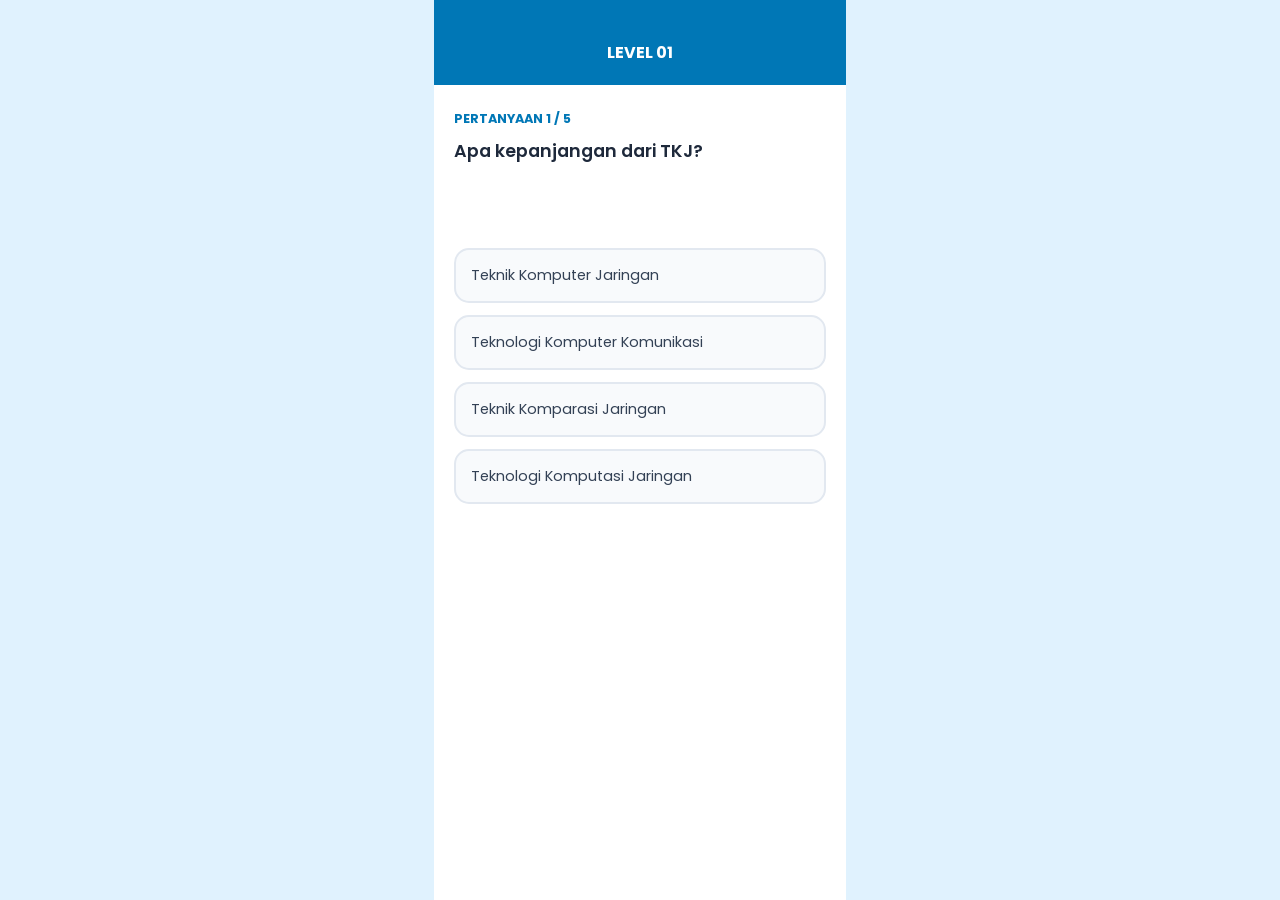
<file: kuis.html>
<!DOCTYPE html>
<html lang="id">
<head>
    <meta charset="UTF-8">
    <meta name="viewport" content="width=device-width, initial-scale=1.0">
    <title>Kuis TKJ - NET-LEARN</title>
    <link rel="stylesheet" href="https://cdnjs.cloudflare.com/ajax/libs/font-awesome/6.0.0/css/all.min.css">
    <style>
        @import url('https://fonts.googleapis.com/css2?family=Poppins:wght@400;600;700&display=swap');

        body {
            margin: 0; background-color: #e0f2fe;
            display: flex; justify-content: center; align-items: center;
            min-height: 100vh; font-family: 'Poppins', sans-serif;
        }

        .phone-screen {
        width: 100%;
        max-width: 412px;   /* Menjaga tampilan tetap rapi di laptop/PC */
        min-height: 100vh;  /* Membuat tinggi halaman otomatis pas & penuh di HP beneran */
        display: flex;
        flex-direction: column;
        position: relative;
        box-sizing: border-box;
        background-color: #ffffff; /* Sesuai warna latar belakang halaman video kamu */
        
        /* INI KUNCI UTAMANYA UNTUK MENGHILANGKAN CASING HP */
        border: none;        /* Menghapus garis hitam tebal bingkai HP */
        border-radius: 0;   /* Menghapus lengkungan sudut HP */
        box-shadow: none;   /* Menghapus bayangan bingkai */
    }

        /* HEADER */
        .header { background-color: #0077b6; padding: 40px 20px 20px; text-align: center; color: white; }
        .header h3 { margin: 0; font-size: 1rem; }

        .content { padding: 25px 20px; flex-grow: 1; }
        .progress { color: #0077b6; font-weight: 700; font-size: 0.8rem; margin-bottom: 10px; }
        .question { color: #1e293b; font-size: 1.1rem; font-weight: 600; margin-bottom: 30px; min-height: 80px; }

        /* BUTTONS PILIHAN JAWABAN */
        .options-container { display: flex; flex-direction: column; gap: 12px; }
        .option-btn {
            background: #f8fafc; border: 2px solid #e2e8f0; border-radius: 15px;
            padding: 15px; text-align: left; font-family: 'Poppins'; font-size: 0.9rem;
            cursor: pointer; transition: 0.2s; color: #334155;
        }
        .option-btn:active { background: #e0f2fe; }

        /* FEEDBACK OVERLAY (BENAR/SALAH) */
        #feedback-overlay {
            position: absolute; top: 0; left: 0; width: 100%; height: 100%;
            display: none; flex-direction: column; align-items: center; justify-content: center;
            z-index: 10; padding: 30px; text-align: center; box-sizing: border-box;
            transition: all 0.3s ease;
        }
        .feedback-card {
            background: white; border-radius: 30px; padding: 35px 20px;
            width: 100%; box-shadow: 0 10px 30px rgba(0,0,0,0.15);
        }
        .feedback-icon { font-size: 4rem; margin-bottom: 15px; }
        .feedback-status { font-size: 1.5rem; font-weight: 800; margin-bottom: 10px; }
        .correct-info { color: #64748b; font-size: 0.9rem; margin-bottom: 25px; min-height: 40px; }
        
        /* TOMBOL UTAMA LANJUT */
        .next-btn {
            background: #1e293b; color: white; border: none; padding: 14px 40px;
            border-radius: 20px; font-weight: 600; cursor: pointer; width: 100%;
            font-family: 'Poppins'; margin-bottom: 12px; font-size: 0.95rem;
            box-shadow: 0 4px 10px rgba(0,0,0,0.1);
            transition: 0.2s;
        }
        .next-btn:active { transform: scale(0.98); }

        /* TOMBOL KEMBALI BERBENTUK BUTTON (Sesuai Request Tika) */
        .back-overlay-btn {
            background: #ffffff; color: #64748b; 
            border: 2px solid #cbd5e1; padding: 12px 40px;
            border-radius: 20px; font-weight: 600; cursor: pointer; width: 100%;
            font-family: 'Poppins'; font-size: 0.9rem; text-decoration: none;
            display: block; box-sizing: border-box; transition: 0.2s;
        }
        .back-overlay-btn:active {
            background: #f1f5f9;
            transform: scale(0.98);
        }

        /* HASIL AKHIR */
        #result-view { display: none; text-align: center; padding: 60px 20px; }
        .score { font-size: 4rem; font-weight: 800; color: #0077b6; }
        .final-back-btn {
            background: #0077b6; color: white; border: none; padding: 14px 40px;
            border-radius: 20px; font-weight: 600; cursor: pointer; width: 100%;
            font-family: 'Poppins'; text-decoration: none; display: block; box-sizing: border-box;
            box-shadow: 0 4px 10px rgba(0, 119, 182, 0.2);
        }
    </style>
</head>
<body>

    <div class="phone-screen">
        <div id="quiz-view">
            <div class="header"><h3 id="lvl-label">LEVEL 01</h3></div>
            <div class="content">
                <div class="progress" id="progress">PERTANYAAN 1 / 5</div>
                <div class="question" id="question">Memuat soal...</div>
                <div class="options-container" id="options"></div>
            </div>
        </div>

        <div id="feedback-overlay">
            <div class="feedback-card">
                <div id="f-icon" class="feedback-icon"></div>
                <div id="f-status" class="feedback-status"></div>
                <div id="f-info" class="correct-info"></div>
                
                <button class="next-btn" onclick="nextQuestion()">LANJUT</button>
                
                <a href="pilih-level.html" class="back-overlay-btn"><i class="fas fa-arrow-left"></i> Kembali Ke Pilih Level</a>
            </div>
        </div>

        <div id="result-view" class="content" style="justify-content: center; align-items: center; display: none;">
            <div style="text-align: center; width: 100%;">
                <i class="fas fa-award" style="font-size: 4.5rem; color: #fbbf24; margin-bottom: 10px;"></i>
                <h2 style="color: #1e293b; margin: 5px 0;">HASIL AKHIR</h2>
                <div class="score" id="final-score">0</div>
                <p style="color: #64748b; margin-bottom: 35px;">Misi Selesai!</p>
                <a href="pilih-level.html" class="final-back-btn">SELESAI</a>
            </div>
        </div>
    </div>

    <audio id="snd-cling" src="https://assets.mixkit.co/active_storage/sfx/2013/2013-preview.mp3"></audio>
    <audio id="snd-tetot" src="https://assets.mixkit.co/active_storage/sfx/2955/2955-preview.mp3"></audio>
    <audio id="snd-applause" src="https://cdn.pixabay.com/audio/2021/08/04/audio_12b0c7443c.mp3"></audio>

    <script>
        const urlParams = new URLSearchParams(window.location.search);
        const level = parseInt(urlParams.get('level')) || 1;
        document.getElementById('lvl-label').innerText = "LEVEL 0" + level;

        const allQuestions = [
            // LEVEL 1
            { level: 1, q: "Apa kepanjangan dari TKJ?", a: "Teknik Komputer Jaringan", options: ["Teknik Komputer Jaringan", "Teknologi Komputer Komunikasi", "Teknik Komparasi Jaringan", "Teknologi Komputasi Jaringan"] },
            { level: 1, q: "Otak dari sebuah komputer adalah...", a: "CPU", options: ["RAM", "CPU", "Harddisk", "Monitor"] },
            { level: 1, q: "Perangkat keras untuk mengetik adalah...", a: "Keyboard", options: ["Mouse", "Printer", "Scanner", "Keyboard"] },
            { level: 1, q: "RAM berfungsi sebagai penyimpanan...", a: "Sementara", options: ["Permanen", "Sementara", "Cadangan", "Luar"] },
            { level: 1, q: "Contoh Sistem Operasi adalah...", a: "Linux", options: ["Linux", "Chrome", "Microsoft Word", "Photoshop"] },
            // LEVEL 2
            { level: 2, q: "Alamat logika pada jaringan disebut...", a: "IP Address", options: ["MAC Address", "IP Address", "Home Address", "DNS"] },
            { level: 2, q: "Alat penghubung antar jaringan adalah...", a: "Router", options: ["Hub", "Switch", "Router", "Modem"] },
            { level: 2, q: "Kabel jaringan yang umum digunakan adalah...", a: "UTP", options: ["UTP", "Coaxial", "Listrik", "Telepon"] },
            { level: 2, q: "Topologi yang berbentuk bintang disebut...", a: "Star", options: ["Bus", "Ring", "Star", "Mesh"] },
            { level: 2, q: "Kepanjangan LAN adalah...", a: "Local Area Network", options: ["Large Area Network", "Local Area Network", "Link Area Network", "List Area Network"] },
            // LEVEL 3
            { level: 3, q: "Layanan pembagi IP otomatis disebut...", a: "DHCP", options: ["DNS", "DHCP", "FTP", "HTTP"] },
            { level: 3, q: "Layer ke-3 pada OSI Layer adalah...", a: "Network", options: ["Physical", "Data Link", "Network", "Transport"] },
            { level: 3, q: "Ping digunakan untuk mengecek...", a: "Koneksi", options: ["Koneksi", "Kecepatan", "Keamanan", "Kapasitas"] },
            { level: 3, q: "VLAN bekerja pada perangkat...", a: "Switch", options: ["Hub", "Switch", "Router", "Repeater"] },
            { level: 3, q: "Subnet mask default kelas C adalah...", a: "255.255.255.0", options: ["255.0.0.0", "255.255.0.0", "255.255.255.0", "255.255.255.255"] }
        ];

        const quizQuestions = allQuestions.filter(x => x.level === level);
        let curIdx = 0; let score = 0;

        function loadQuestion() {
            const qData = quizQuestions[curIdx];
            document.getElementById("progress").innerText = `PERTANYAAN ${curIdx + 1} / 5`;
            document.getElementById("question").innerText = qData.q;
            const optCont = document.getElementById("options");
            optCont.innerHTML = "";
            qData.options.forEach(opt => {
                const btn = document.createElement("button");
                btn.innerText = opt;
                btn.className = "option-btn";
                btn.onclick = () => checkAnswer(opt, qData.a);
                optCont.appendChild(btn);
            });
        }

        function checkAnswer(chosen, correct) {
            const overlay = document.getElementById("feedback-overlay");
            const icon = document.getElementById("f-icon");
            const status = document.getElementById("f-status");
            const info = document.getElementById("f-info");

            overlay.style.display = "flex";

            if (chosen === correct) {
                score += 20;
                document.getElementById("snd-cling").play();
                overlay.style.backgroundColor = "rgba(34, 197, 94, 0.85)"; 
                icon.innerHTML = '<i class="fas fa-check-circle" style="color: #22c55e;"></i>';
                status.innerText = "BENAR!";
                status.style.color = "#22c55e";
                info.innerText = "Keren banget! Jawaban kamu tepat.";
            } else {
                document.getElementById("snd-tetot").play();
                overlay.style.backgroundColor = "rgba(239, 68, 68, 0.85)"; 
                icon.innerHTML = '<i class="fas fa-times-circle" style="color: #ef4444;"></i>';
                status.innerText = "SALAH!";
                status.style.color = "#ef4444";
                info.innerHTML = `Jawaban benar: <br><b style="color:#1e293b;">${correct}</b>`;
            }
        }

        function nextQuestion() {
            document.getElementById("feedback-overlay").style.display = "none";
            curIdx++;
            if (curIdx < quizQuestions.length) { loadQuestion(); } 
            else { showResult(); }
        }

        function showResult() {
            document.getElementById("quiz-view").style.display = "none";
            document.getElementById("result-view").style.display = "flex";
            document.getElementById("final-score").innerText = score;
            document.getElementById("snd-applause").play();
        }

        window.onload = loadQuestion;
    </script>
</body>
</html>
</file>
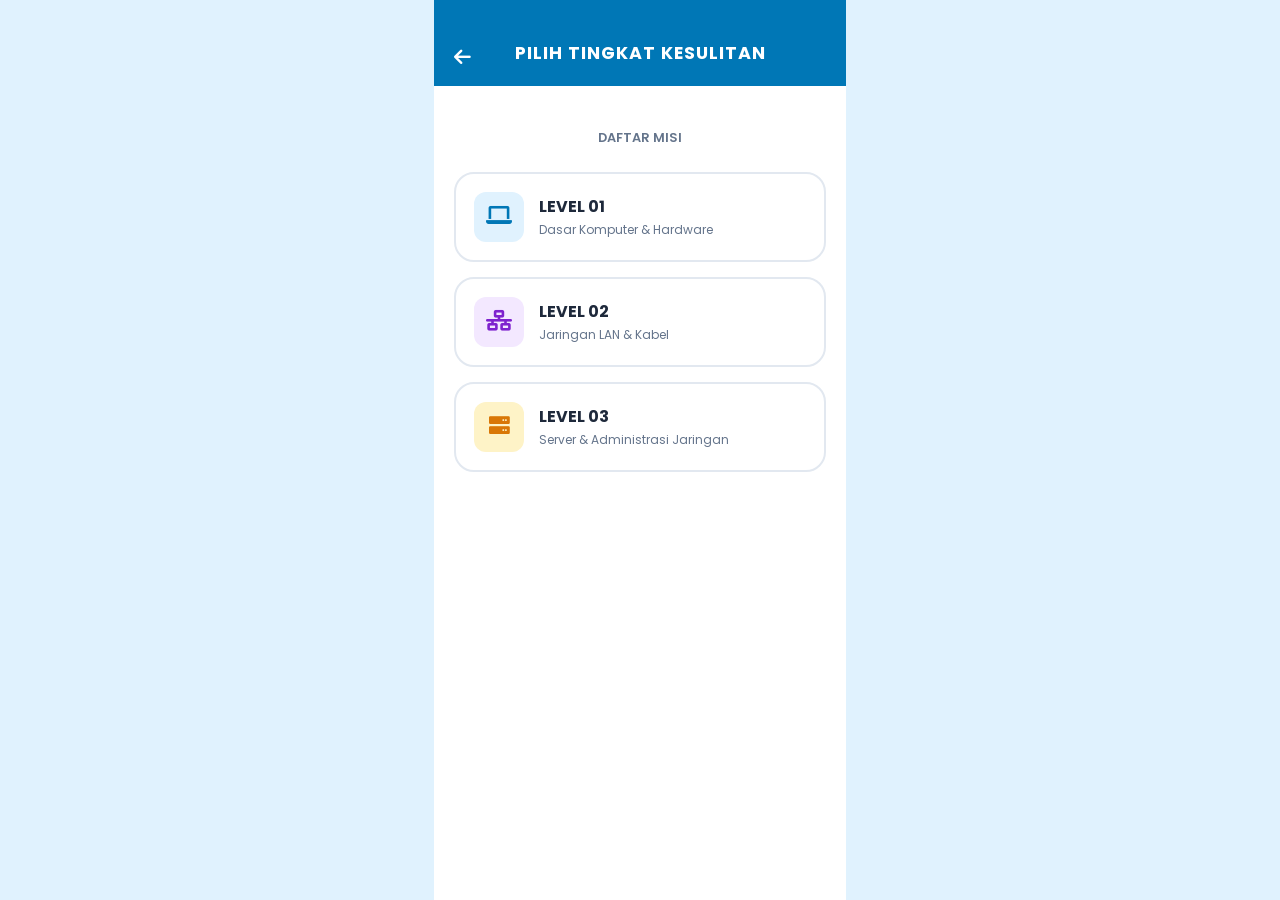
<file: pilih-level.html>
<!DOCTYPE html>
<html lang="id">
<head>
    <meta charset="UTF-8">
    <meta name="viewport" content="width=device-width, initial-scale=1.0">
    <title>Pilih Level - NET-LEARN</title>
    <link rel="stylesheet" href="https://cdnjs.cloudflare.com/ajax/libs/font-awesome/6.0.0/css/all.min.css">
    <style>
        @import url('https://fonts.googleapis.com/css2?family=Poppins:wght@400;600;800&display=swap');

        body {
            margin: 0;
            background-color: #e0f2fe; /* Biru sangat muda */
            display: flex;
            justify-content: center;
            align-items: center;
            min-height: 100vh;
            font-family: 'Poppins', sans-serif;
        }

        .phone-screen {
        width: 100%;
        max-width: 412px;   /* Menjaga tampilan tetap rapi di laptop/PC */
        min-height: 100vh;  /* Membuat tinggi halaman otomatis pas & penuh di HP beneran */
        display: flex;
        flex-direction: column;
        position: relative;
        box-sizing: border-box;
        background-color: #ffffff; /* Sesuai warna latar belakang halaman video kamu */
        
        /* INI KUNCI UTAMANYA UNTUK MENGHILANGKAN CASING HP */
        border: none;        /* Menghapus garis hitam tebal bingkai HP */
        border-radius: 0;   /* Menghapus lengkungan sudut HP */
        box-shadow: none;   /* Menghapus bayangan bingkai */
    }

        .header {
            background-color: #0077b6;
            padding: 40px 20px 20px;
            text-align: center;
            color: white;
            position: relative;
        }
        .header a { color: white; position: absolute; left: 20px; top: 43px; font-size: 1.2rem; }
        .header h3 { margin: 0; font-size: 1.1rem; letter-spacing: 1px; }

        .content { padding: 30px 20px; flex-grow: 1; }

        .instruction {
            color: #64748b;
            text-align: center;
            font-size: 0.8rem;
            margin-bottom: 25px;
            font-weight: 600;
            text-transform: uppercase;
        }

        .level-card {
            background: white;
            border: 2px solid #e2e8f0;
            border-radius: 20px;
            padding: 18px;
            display: flex;
            align-items: center;
            text-decoration: none;
            margin-bottom: 15px;
            transition: all 0.2s ease;
        }
        .level-card:hover {
            border-color: #00b4d8;
            background-color: #f0f9ff;
            transform: scale(1.02);
        }

        .icon-box {
            width: 50px;
            height: 50px;
            border-radius: 12px;
            display: flex;
            align-items: center;
            justify-content: center;
            font-size: 1.3rem;
            margin-right: 15px;
        }

        /* Warna Ikon per Level */
        .lvl-1 .icon-box { background: #e0f2fe; color: #0077b6; }
        .lvl-2 .icon-box { background: #f3e8ff; color: #7e22ce; }
        .lvl-3 .icon-box { background: #fef3c7; color: #d97706; }

        .info-text h4 { margin: 0; color: #1e293b; font-size: 1rem; }
        .info-text p { margin: 2px 0 0; color: #64748b; font-size: 0.75rem; }
    </style>
</head>
<body>
    <div class="phone-screen">
        <div class="header">
            <a href="index.html"><i class="fas fa-arrow-left"></i></a>
            <h3>PILIH TINGKAT KESULITAN</h3>
        </div>
        <div class="content">
            <p class="instruction">Daftar Misi</p>
            <a href="kuis.html?level=1" class="level-card lvl-1">
                <div class="icon-box"><i class="fas fa-laptop"></i></div>
                <div class="info-text"><h4>LEVEL 01</h4><p>Dasar Komputer & Hardware</p></div>
            </a>
            <a href="kuis.html?level=2" class="level-card lvl-2">
                <div class="icon-box"><i class="fas fa-network-wired"></i></div>
                <div class="info-text"><h4>LEVEL 02</h4><p>Jaringan LAN & Kabel</p></div>
            </a>
            <a href="kuis.html?level=3" class="level-card lvl-3">
                <div class="icon-box"><i class="fas fa-server"></i></div>
                <div class="info-text"><h4>LEVEL 03</h4><p>Server & Administrasi Jaringan</p></div>
            </a>
        </div>
    </div>
</body>
</html>
</file>
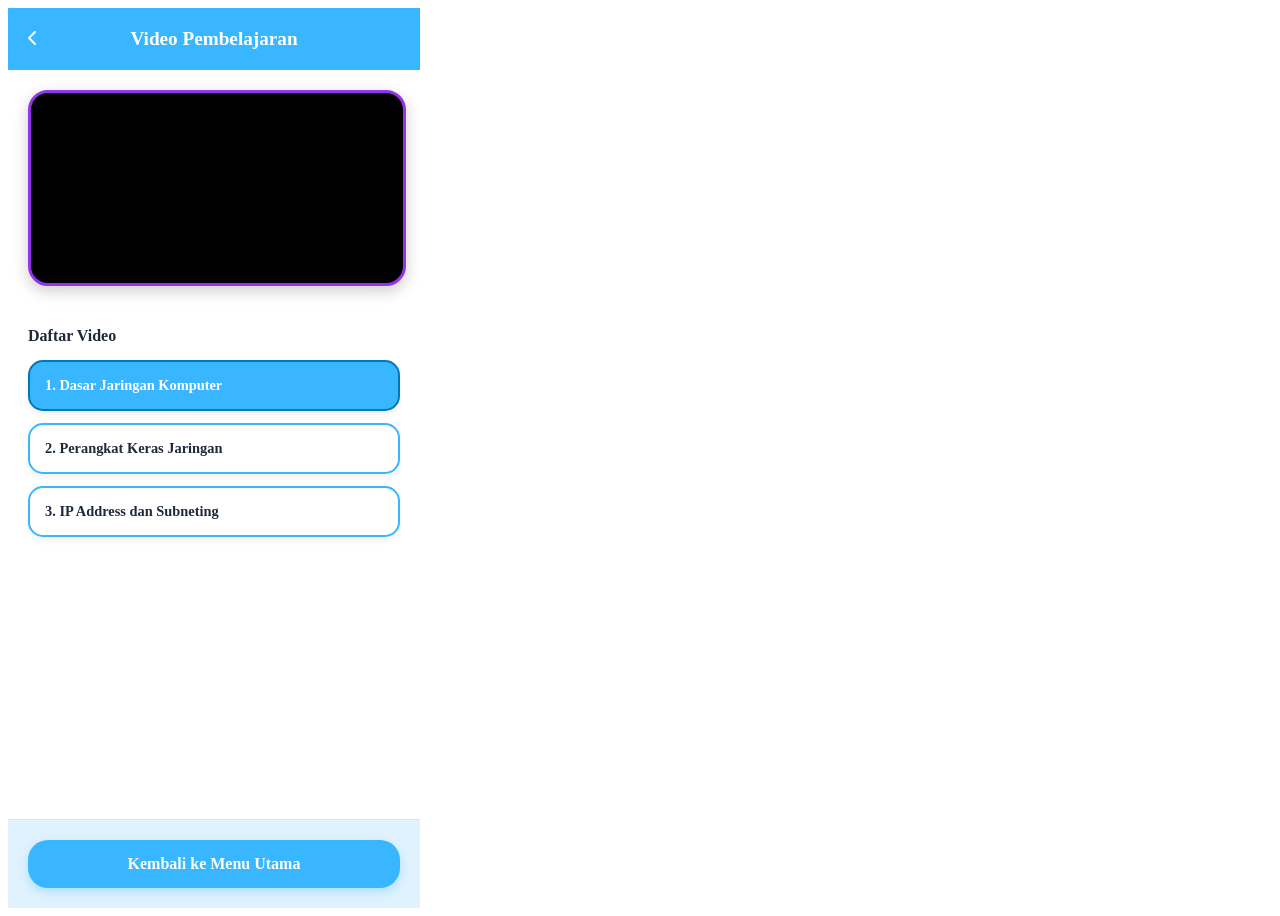
<file: video.html>
<!DOCTYPE html>
<html lang="id">
<head>
    <meta charset="UTF-8">
    <meta name="viewport" content="width=device-width, initial-scale=1.0">
    <title>Video Pembelajaran - TKJ</title>
    <link rel="stylesheet" href="https://cdnjs.cloudflare.com/ajax/libs/font-awesome/6.0.0/css/all.min.css">
    <style>
        /* CSS FRAME HP - KONSISTEN 740px */
        .phone-screen {
        width: 100%;
        max-width: 412px;   /* Menjaga tampilan tetap rapi di laptop/PC */
        min-height: 100vh;  /* Membuat tinggi halaman otomatis pas & penuh di HP beneran */
        display: flex;
        flex-direction: column;
        position: relative;
        box-sizing: border-box;
        background-color: #ffffff; /* Sesuai warna latar belakang halaman video kamu */
        
        /* INI KUNCI UTAMANYA UNTUK MENGHILANGKAN CASING HP */
        border: none;        /* Menghapus garis hitam tebal bingkai HP */
        border-radius: 0;   /* Menghapus lengkungan sudut HP */
        box-shadow: none;   /* Menghapus bayangan bingkai */
        }   

        /* HEADER */
        .header {
            background-color: #38b6ff;
            padding: 20px;
            display: flex;
            align-items: center;
            color: white;
            position: relative;
        }
        .header a { color: white; text-decoration: none; position: absolute; left: 20px; }
        .header h3 { margin: 0; width: 100%; text-align: center; font-size: 1.2rem; font-weight: 700; }

        /* PEMUTAR VIDEO */
        .video-player-container {
            padding: 20px;
        }
        .main-video-frame {
            width: 100%;
            height: 190px;
            background-color: #000;
            border-radius: 20px;
            border: 3px solid #9333ea;
            overflow: hidden;
            box-shadow: 0 5px 15px rgba(0,0,0,0.2);
        }
        iframe { width: 100%; height: 100%; border: none; }

        /* DAFTAR VIDEO */
        .video-list-section {
            padding: 0 20px;
            flex-grow: 1;
            overflow-y: auto;
        }
        .video-list-section h4 { margin-bottom: 15px; color: #1e293b; font-weight: 800; }

        .video-item {
            background: white;
            border: 2px solid #38b6ff;
            border-radius: 15px;
            padding: 15px;
            margin-bottom: 12px;
            display: flex;
            justify-content: space-between;
            align-items: center;
            cursor: pointer;
            transition: 0.3s;
            box-shadow: 0 4px 6px rgba(0,0,0,0.05);
        }
        .video-item:hover { transform: translateY(-2px); background: #f0f9ff; }
        .video-item.active { background: #38b6ff; border-color: #0077b6; }
        .video-item.active .video-title, .video-item.active .video-duration { color: white; }

        .video-title { font-weight: bold; color: #1e293b; font-size: 0.9rem; }
        .video-duration { font-weight: bold; color: #64748b; font-size: 0.8rem; }

        /* FOOTER */
        .footer {
            padding: 20px;
            background-color: #e0f2fe;
            border-top: 1px solid rgba(0,0,0,0.05);
        }
        .btn-main-menu {
            background-color: #38b6ff;
            color: white;
            border: none;
            padding: 15px;
            border-radius: 20px;
            width: 100%;
            font-weight: 800;
            font-size: 1rem;
            cursor: pointer;
            text-decoration: none;
            display: block;
            text-align: center;
            box-sizing: border-box;
            box-shadow: 0 4px 10px rgba(56, 182, 255, 0.3);
        }
    </style>
</head>
<body>

<div class="phone-screen">
    <!-- Header -->
    <div class="header">
        <a href="index.html"><i class="fas fa-chevron-left"></i></a>
        <h3>Video Pembelajaran</h3>
    </div>

    <!-- Layar Pemutar -->
    <div class="video-player-container">
        <div class="main-video-frame" id="player-box">
            <!-- Video default yang muncul saat pertama kali buka -->
            <iframe src="https://www.youtube.com/embed/I3NZInG44KQ" allowfullscreen></iframe>
        </div>
    </div>

    <!-- List Video -->
    <div class="video-list-section">
        <h4>Daftar Video</h4>
        
        <div class="video-item active" onclick="playVideo('https://www.youtube.com/embed/I3NZInG44KQ', this)">
            <span class="video-title">1. Dasar Jaringan Komputer</span>
        </div>

        <div class="video-item" onclick="playVideo('https://www.youtube.com/embed/IhAmT_a73BY', this)">
            <span class="video-title">2. Perangkat Keras Jaringan</span>
        </div>

        <!-- Update Link IP Address & Subneting di sini -->
        <div class="video-item" onclick="playVideo('https://www.youtube.com/embed/Xbsi8nbEyZA', this)">
            <span class="video-title">3. IP Address dan Subneting</span>
        </div>
    </div>

    <!-- Tombol Kembali -->
    <div class="footer">
        <a href="index.html" class="btn-main-menu">Kembali ke Menu Utama</a>
    </div>
</div>

<script>
    function playVideo(url, element) {
        const playerBox = document.getElementById('player-box');
        // autoplay=1 supaya video langsung jalan begitu list diklik
        playerBox.innerHTML = `<iframe src="${url}?autoplay=1" allow="autoplay; encrypted-media" allowfullscreen></iframe>`;

        // Atur status warna tombol (active)
        const items = document.querySelectorAll('.video-item');
        items.forEach(item => item.classList.remove('active'));
        element.classList.add('active');
    }
</script>

</body>
</html>
</file>
